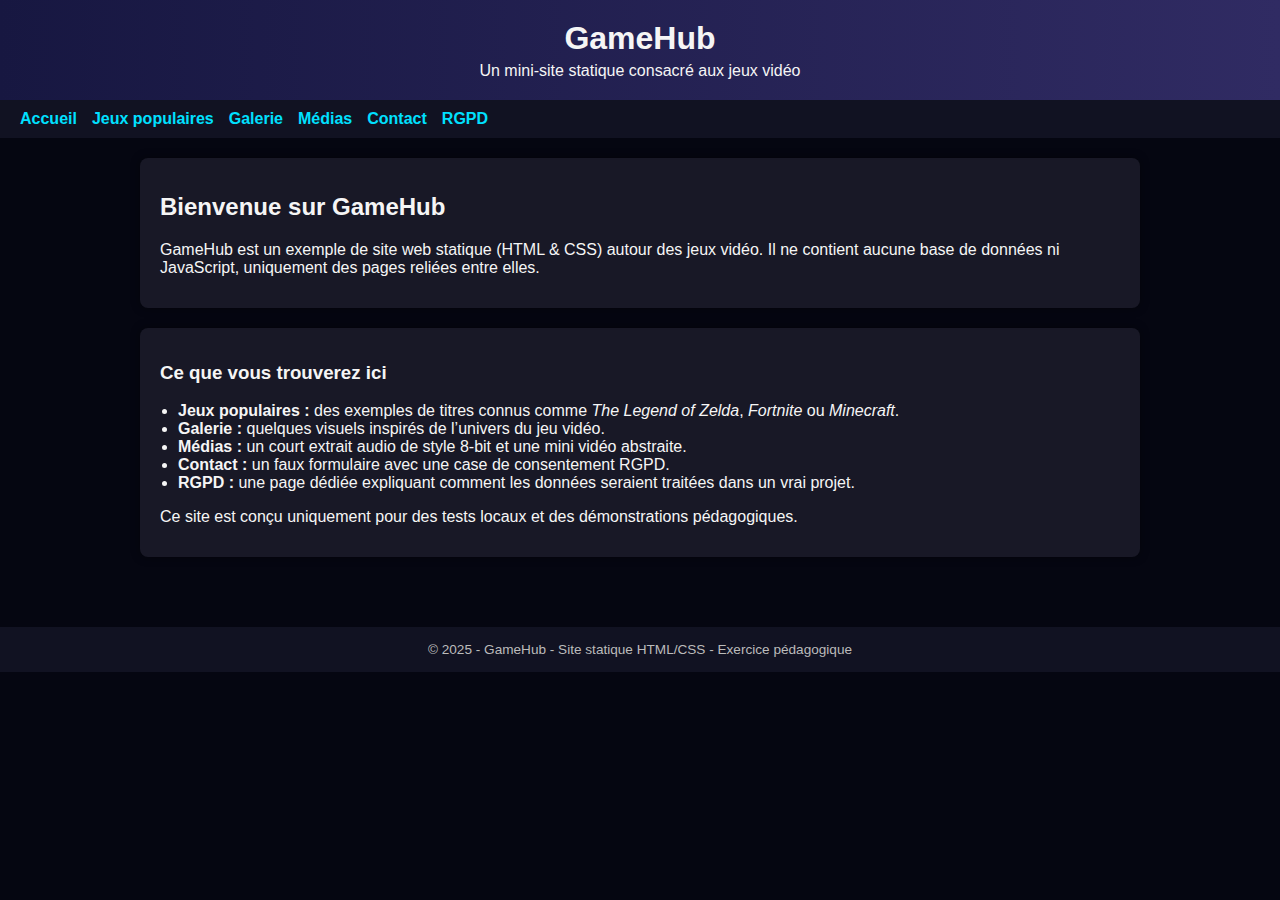
<file: index.html>
<!DOCTYPE html>
<html lang="fr">
<head>
    <meta charset="UTF-8">
    <title>GameHub - Accueil</title>
    <link rel="stylesheet" href="css/style.css">
</head>
<body>
<header>
    <h1>GameHub</h1>
    <p>Un mini-site statique consacré aux jeux vidéo</p>
</header>
<nav>
    <a href="index.html">Accueil</a>
    <a href="jeux.html">Jeux populaires</a>
    <a href="galerie.html">Galerie</a>
    <a href="medias.html">Médias</a>
    <a href="contact.html">Contact</a>
    <a href="rgpd.html">RGPD</a>
</nav>
<main>

<section class="card">
    <h2>Bienvenue sur GameHub</h2>
    <p>
        GameHub est un exemple de site web statique (HTML &amp; CSS) autour des jeux vidéo. 
        Il ne contient aucune base de données ni JavaScript, uniquement des pages reliées entre elles.
    </p>
</section>
<section class="card">
    <h3>Ce que vous trouverez ici</h3>
    <ul>
        <li><strong>Jeux populaires :</strong> des exemples de titres connus comme <em>The Legend of Zelda</em>, <em>Fortnite</em> ou <em>Minecraft</em>.</li>
        <li><strong>Galerie :</strong> quelques visuels inspirés de l’univers du jeu vidéo.</li>
        <li><strong>Médias :</strong> un court extrait audio de style 8‑bit et une mini vidéo abstraite.</li>
        <li><strong>Contact :</strong> un faux formulaire avec une case de consentement RGPD.</li>
        <li><strong>RGPD :</strong> une page dédiée expliquant comment les données seraient traitées dans un vrai projet.</li>
    </ul>
    <p>
        Ce site est conçu uniquement pour des tests locaux et des démonstrations pédagogiques.
    </p>
</section>

</main>
<footer>
    &copy; 2025 - GameHub - Site statique HTML/CSS - Exercice pédagogique
</footer>
</body>
</html>
</file>
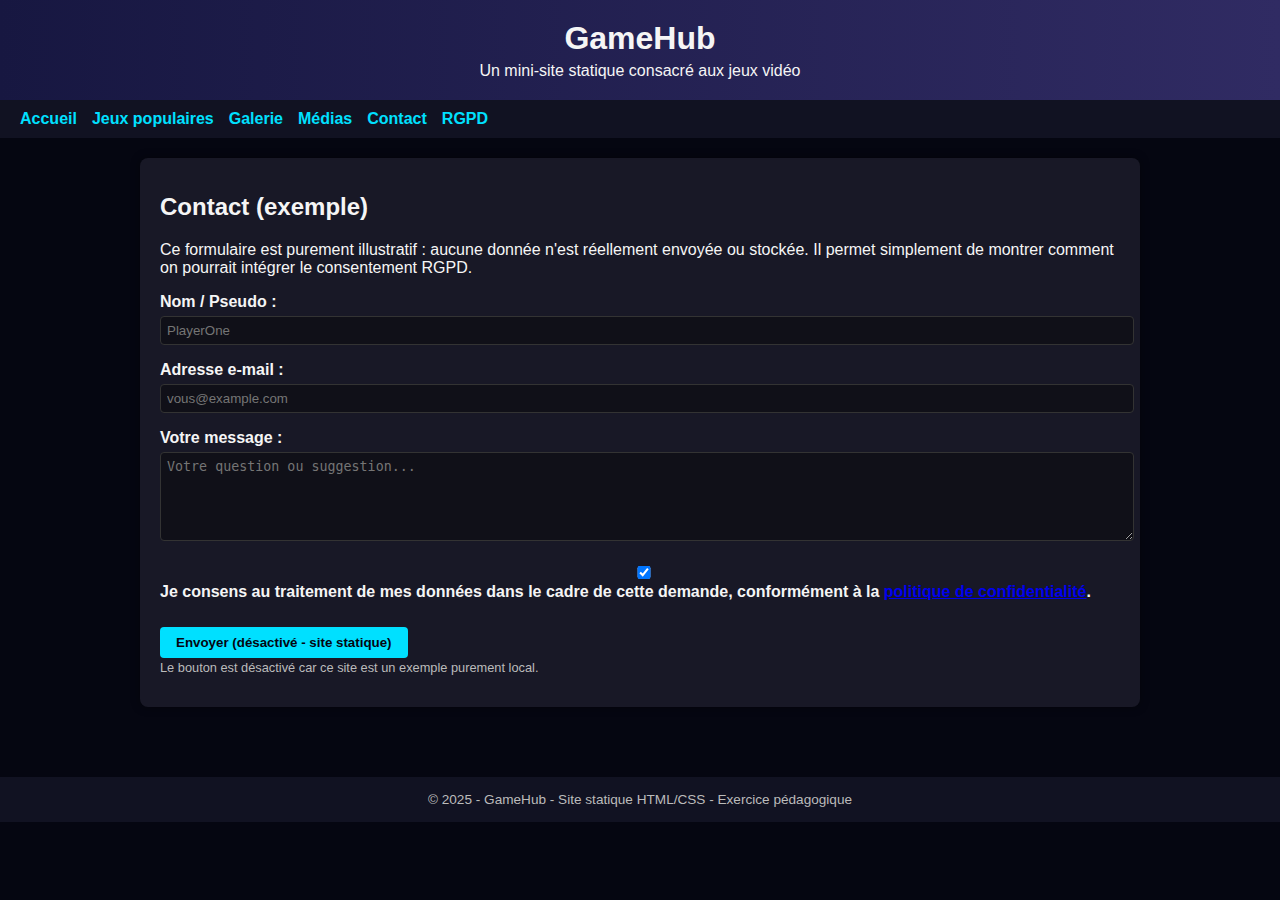
<file: contact.html>
<!DOCTYPE html>
<html lang="fr">
<head>
    <meta charset="UTF-8">
    <title>GameHub - Contact</title>
    <link rel="stylesheet" href="css/style.css">
</head>
<body>
<header>
    <h1>GameHub</h1>
    <p>Un mini-site statique consacré aux jeux vidéo</p>
</header>
<nav>
    <a href="index.html">Accueil</a>
    <a href="jeux.html">Jeux populaires</a>
    <a href="galerie.html">Galerie</a>
    <a href="medias.html">Médias</a>
    <a href="contact.html">Contact</a>
    <a href="rgpd.html">RGPD</a>
</nav>
<main>

<section class="card">
    <h2>Contact (exemple)</h2>
    <p>
        Ce formulaire est purement illustratif : aucune donnée n'est réellement envoyée ou stockée. 
        Il permet simplement de montrer comment on pourrait intégrer le consentement RGPD.
    </p>
    <form>
        <p>
            <label>Nom / Pseudo :
                <input type="text" name="nom" placeholder="PlayerOne">
            </label>
        </p>
        <p>
            <label>Adresse e-mail :
                <input type="email" name="email" placeholder="vous@example.com">
            </label>
        </p>
        <p>
            <label>Votre message :
                <textarea name="message" rows="5" placeholder="Votre question ou suggestion..."></textarea>
            </label>
        </p>
        <p>
            <label>
                <input type="checkbox" name="rgpd" checked>
                Je consens au traitement de mes données dans le cadre de cette demande, conformément à la
                <a href="rgpd.html">politique de confidentialité</a>.
            </label>
        </p>
        <p>
            <button type="submit" disabled>Envoyer (désactivé - site statique)</button><br>
            <small>Le bouton est désactivé car ce site est un exemple purement local.</small>
        </p>
    </form>
</section>

</main>
<footer>
    &copy; 2025 - GameHub - Site statique HTML/CSS - Exercice pédagogique
</footer>
</body>
</html>
</file>
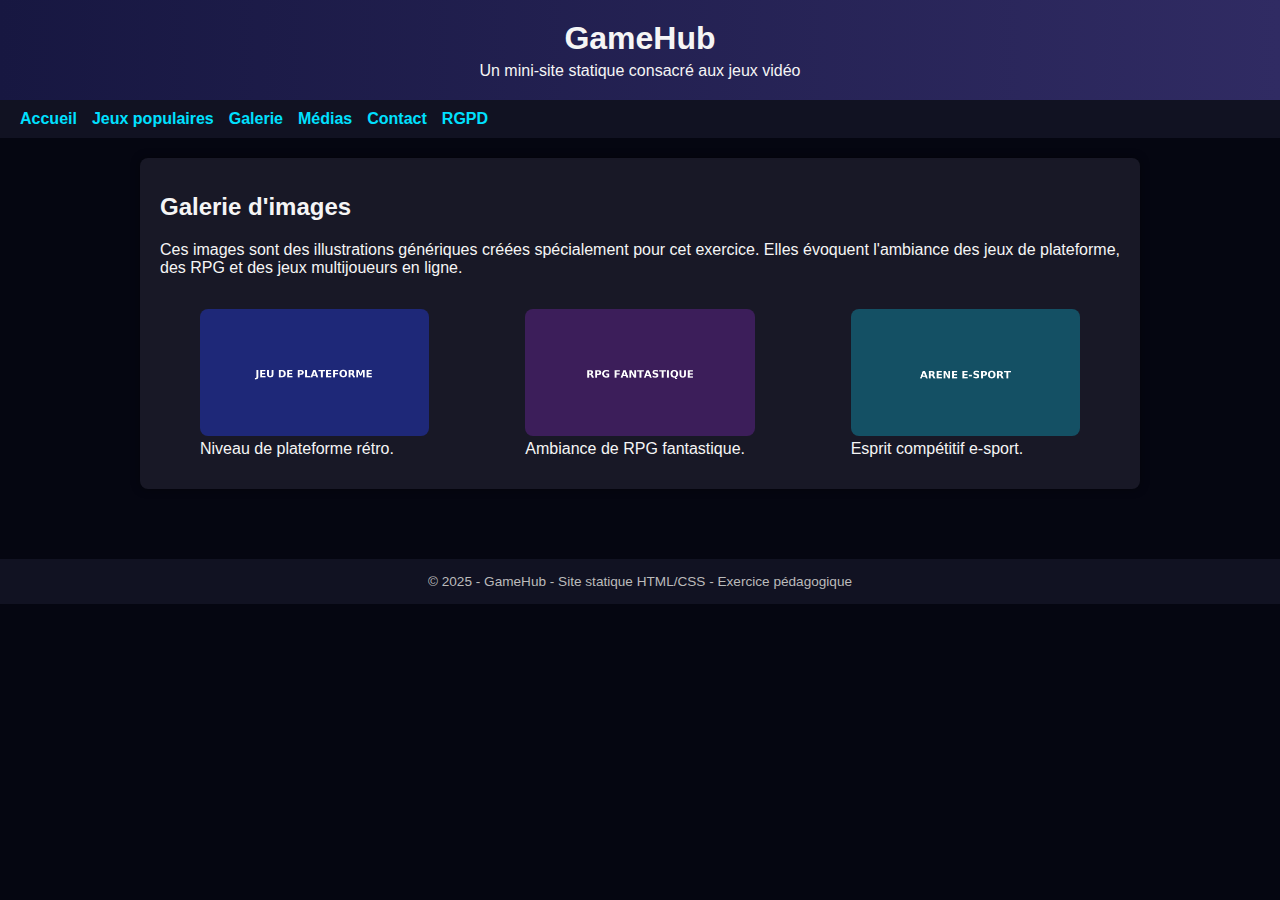
<file: galerie.html>
<!DOCTYPE html>
<html lang="fr">
<head>
    <meta charset="UTF-8">
    <title>GameHub - Galerie</title>
    <link rel="stylesheet" href="css/style.css">
</head>
<body>
<header>
    <h1>GameHub</h1>
    <p>Un mini-site statique consacré aux jeux vidéo</p>
</header>
<nav>
    <a href="index.html">Accueil</a>
    <a href="jeux.html">Jeux populaires</a>
    <a href="galerie.html">Galerie</a>
    <a href="medias.html">Médias</a>
    <a href="contact.html">Contact</a>
    <a href="rgpd.html">RGPD</a>
</nav>
<main>

<section class="card">
    <h2>Galerie d'images</h2>
    <p>
        Ces images sont des illustrations génériques créées spécialement pour cet exercice. 
        Elles évoquent l'ambiance des jeux de plateforme, des RPG et des jeux multijoueurs en ligne.
    </p>
    <div class="gallery">
        <figure>
            <img src="media/images/game_platformer.png" alt="Scène de jeu de plateforme stylisée">
            <figcaption>Niveau de plateforme rétro.</figcaption>
        </figure>
        <figure>
            <img src="media/images/game_rpg.png" alt="Scène de RPG stylisée">
            <figcaption>Ambiance de RPG fantastique.</figcaption>
        </figure>
        <figure>
            <img src="media/images/game_esport.png" alt="Scène e-sport stylisée">
            <figcaption>Esprit compétitif e-sport.</figcaption>
        </figure>
    </div>
</section>

</main>
<footer>
    &copy; 2025 - GameHub - Site statique HTML/CSS - Exercice pédagogique
</footer>
</body>
</html>
</file>
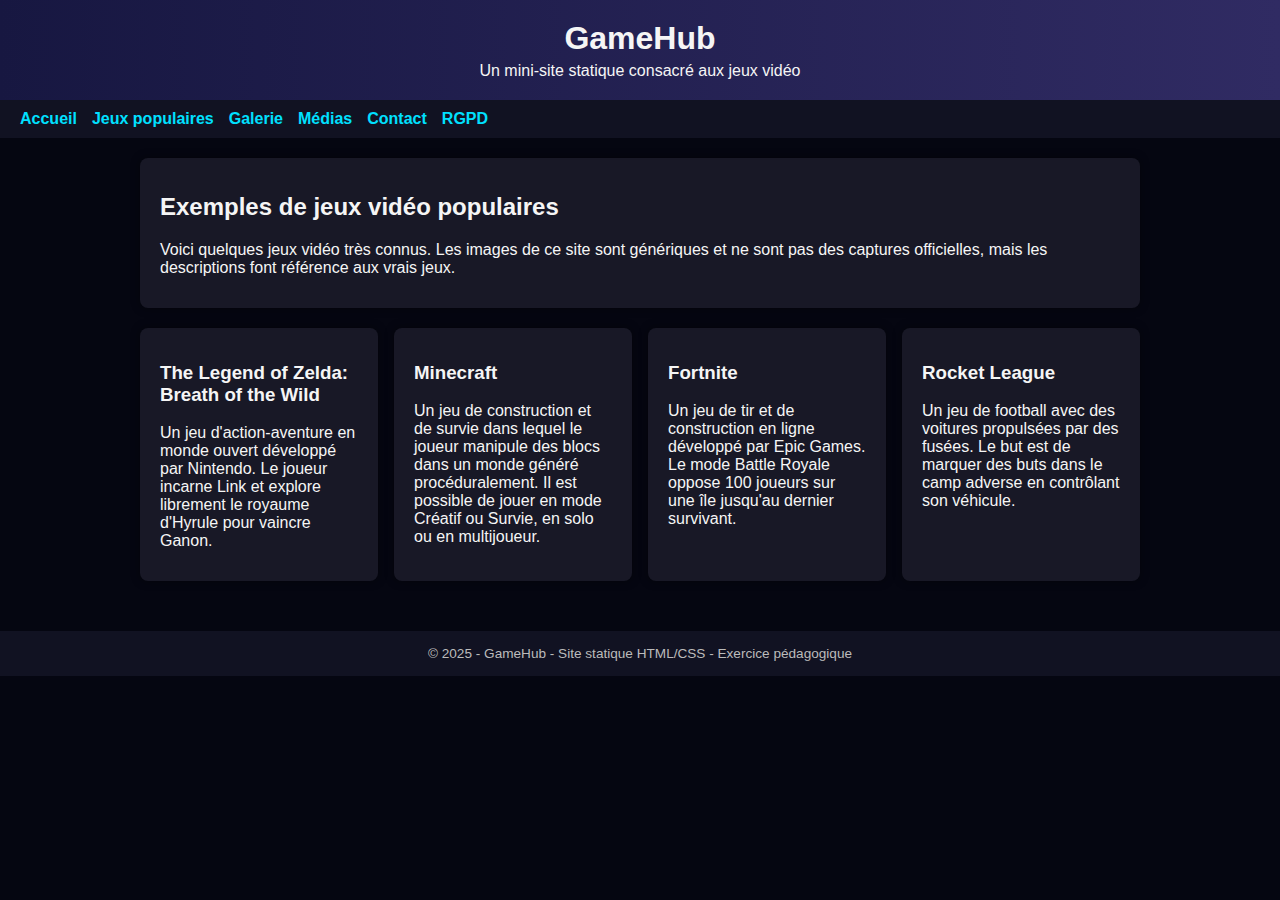
<file: jeux.html>
<!DOCTYPE html>
<html lang="fr">
<head>
    <meta charset="UTF-8">
    <title>GameHub - Jeux populaires</title>
    <link rel="stylesheet" href="css/style.css">
</head>
<body>
<header>
    <h1>GameHub</h1>
    <p>Un mini-site statique consacré aux jeux vidéo</p>
</header>
<nav>
    <a href="index.html">Accueil</a>
    <a href="jeux.html">Jeux populaires</a>
    <a href="galerie.html">Galerie</a>
    <a href="medias.html">Médias</a>
    <a href="contact.html">Contact</a>
    <a href="rgpd.html">RGPD</a>
</nav>
<main>

<section class="card">
    <h2>Exemples de jeux vidéo populaires</h2>
    <p>
        Voici quelques jeux vidéo très connus. Les images de ce site sont génériques et ne sont pas des captures officielles, 
        mais les descriptions font référence aux vrais jeux.
    </p>
</section>
<section class="grid">
    <article class="card">
        <h3>The Legend of Zelda: Breath of the Wild</h3>
        <p>
            Un jeu d'action-aventure en monde ouvert développé par Nintendo. 
            Le joueur incarne Link et explore librement le royaume d'Hyrule pour vaincre Ganon.
        </p>
    </article>
    <article class="card">
        <h3>Minecraft</h3>
        <p>
            Un jeu de construction et de survie dans lequel le joueur manipule des blocs dans un monde généré 
            procéduralement. Il est possible de jouer en mode Créatif ou Survie, en solo ou en multijoueur.
        </p>
    </article>
    <article class="card">
        <h3>Fortnite</h3>
        <p>
            Un jeu de tir et de construction en ligne développé par Epic Games. 
            Le mode Battle Royale oppose 100 joueurs sur une île jusqu'au dernier survivant.
        </p>
    </article>
    <article class="card">
        <h3>Rocket League</h3>
        <p>
            Un jeu de football avec des voitures propulsées par des fusées. 
            Le but est de marquer des buts dans le camp adverse en contrôlant son véhicule.
        </p>
    </article>
</section>

</main>
<footer>
    &copy; 2025 - GameHub - Site statique HTML/CSS - Exercice pédagogique
</footer>
</body>
</html>
</file>
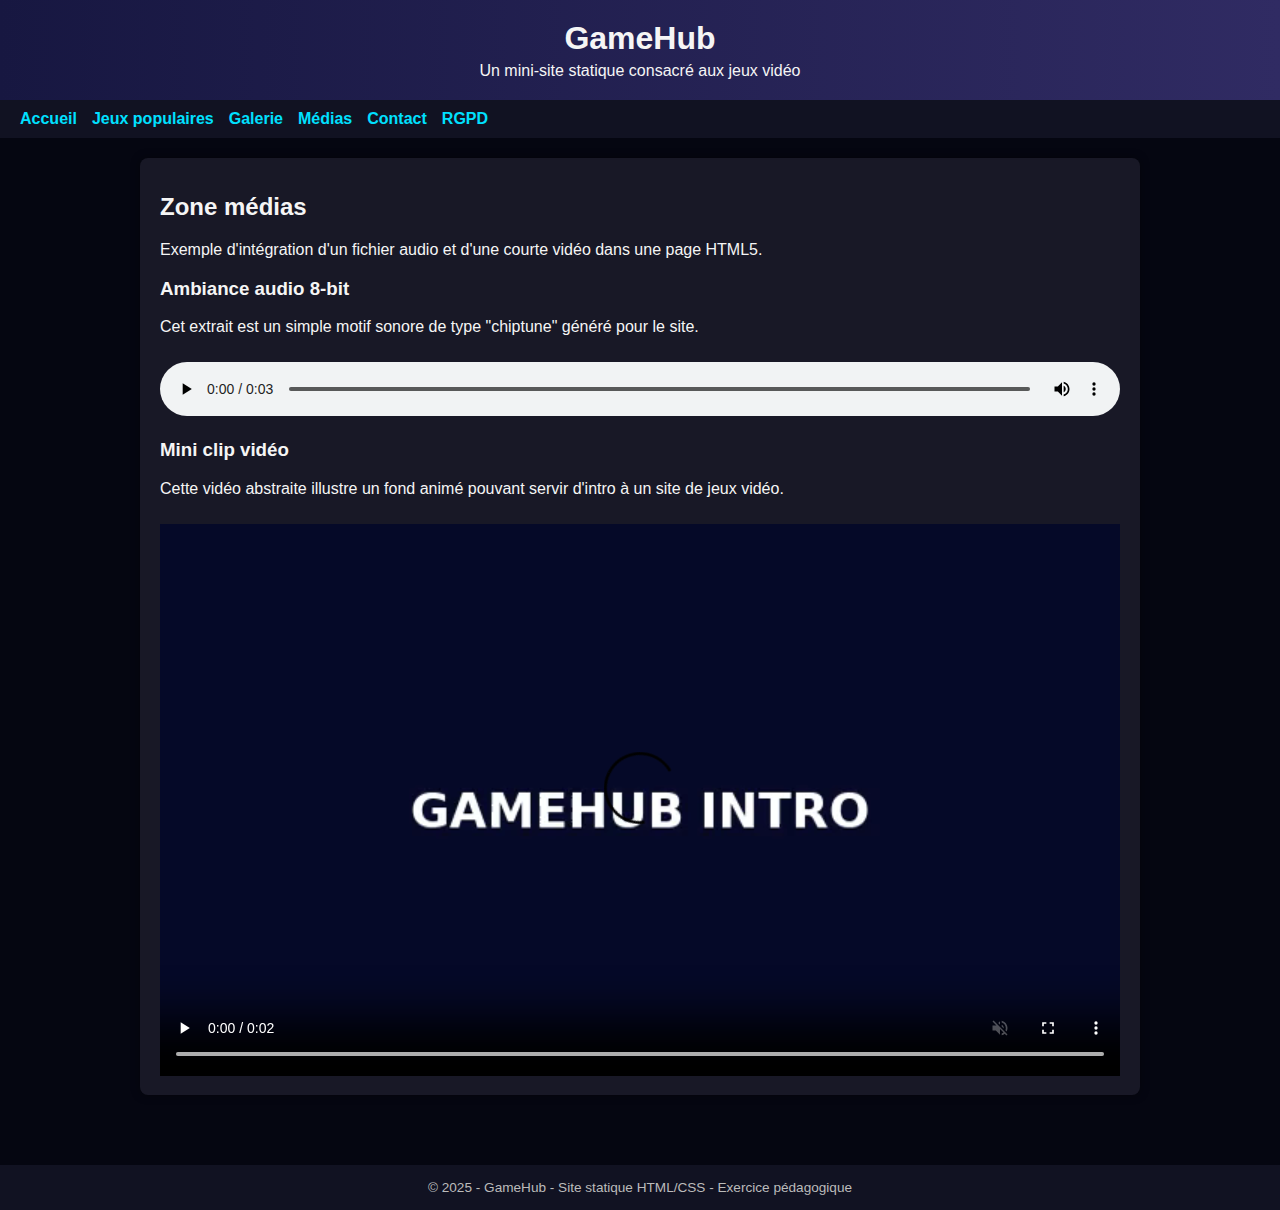
<file: medias.html>
<!DOCTYPE html>
<html lang="fr">
<head>
    <meta charset="UTF-8">
    <title>GameHub - Médias</title>
    <link rel="stylesheet" href="css/style.css">
</head>
<body>
<header>
    <h1>GameHub</h1>
    <p>Un mini-site statique consacré aux jeux vidéo</p>
</header>
<nav>
    <a href="index.html">Accueil</a>
    <a href="jeux.html">Jeux populaires</a>
    <a href="galerie.html">Galerie</a>
    <a href="medias.html">Médias</a>
    <a href="contact.html">Contact</a>
    <a href="rgpd.html">RGPD</a>
</nav>
<main>

<section class="card">
    <h2>Zone médias</h2>
    <p>
        Exemple d'intégration d'un fichier audio et d'une courte vidéo dans une page HTML5.
    </p>
    <h3>Ambiance audio 8‑bit</h3>
    <p>
        Cet extrait est un simple motif sonore de type "chiptune" généré pour le site.
    </p>
    <audio controls>
        <source src="media/audio/ambiance_8bit.wav" type="audio/wav">
        Votre navigateur ne supporte pas l'élément audio.
    </audio>

    <h3>Mini clip vidéo</h3>
    <p>
        Cette vidéo abstraite illustre un fond animé pouvant servir d'intro à un site de jeux vidéo.
    </p>
    <video controls loop muted>
        <source src="media/video/game_intro.mp4" type="video/mp4">
        Votre navigateur ne supporte pas la vidéo HTML5.
    </video>
</section>

</main>
<footer>
    &copy; 2025 - GameHub - Site statique HTML/CSS - Exercice pédagogique
</footer>
</body>
</html>
</file>
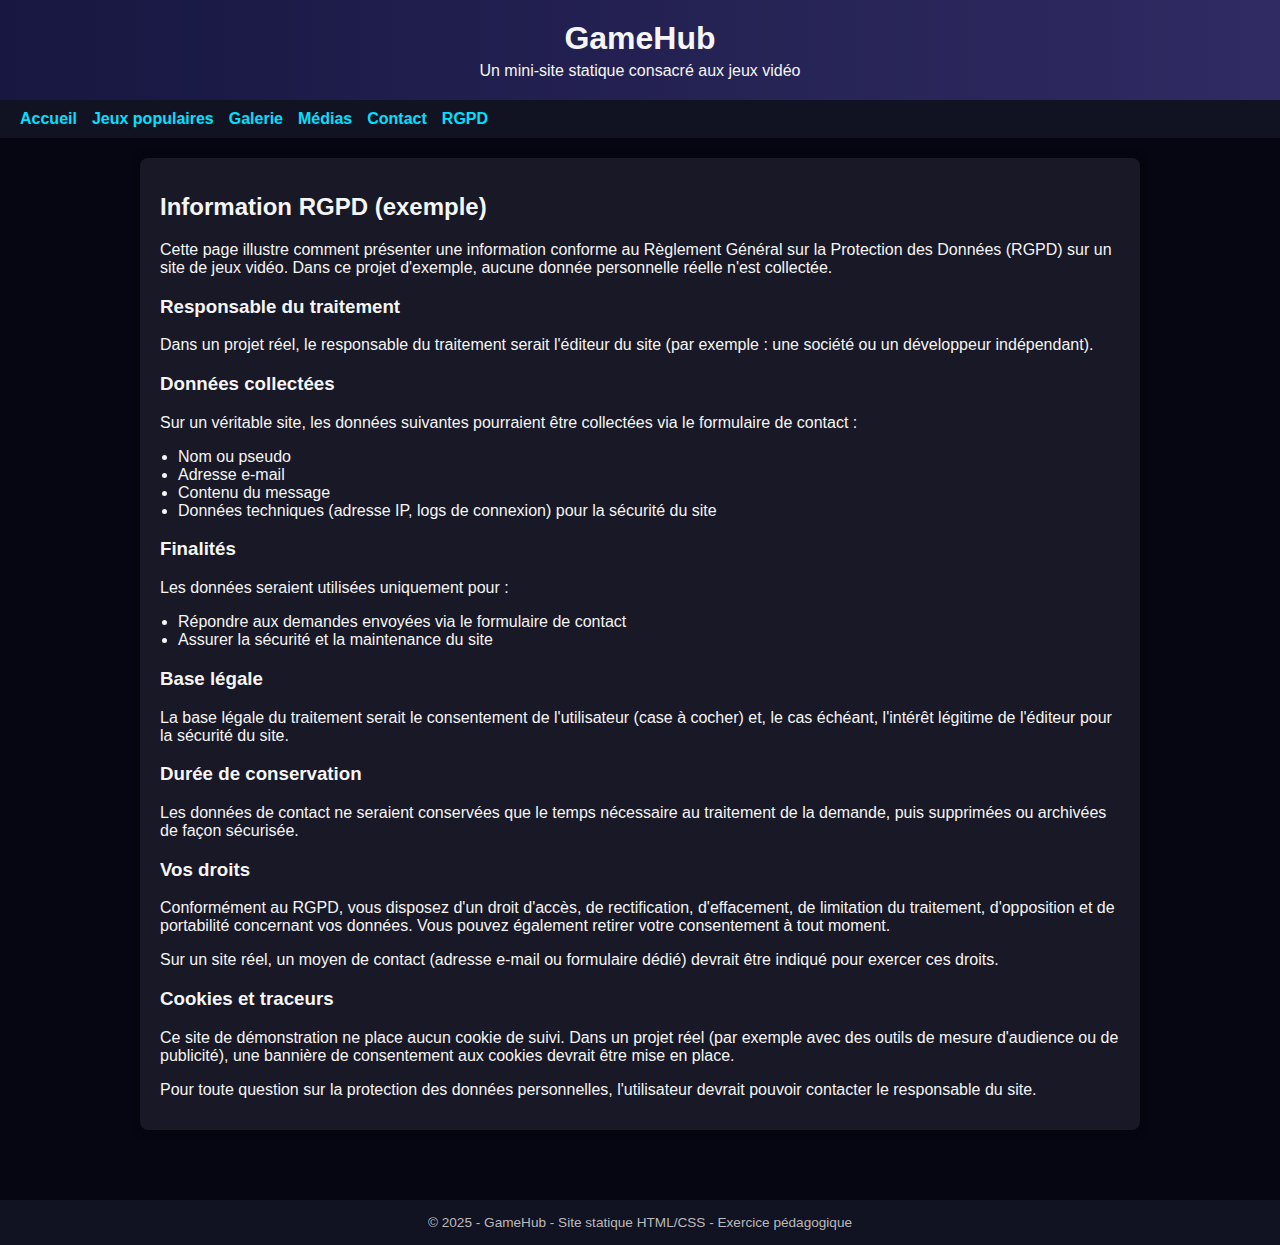
<file: rgpd.html>
<!DOCTYPE html>
<html lang="fr">
<head>
    <meta charset="UTF-8">
    <title>GameHub - RGPD</title>
    <link rel="stylesheet" href="css/style.css">
</head>
<body>
<header>
    <h1>GameHub</h1>
    <p>Un mini-site statique consacré aux jeux vidéo</p>
</header>
<nav>
    <a href="index.html">Accueil</a>
    <a href="jeux.html">Jeux populaires</a>
    <a href="galerie.html">Galerie</a>
    <a href="medias.html">Médias</a>
    <a href="contact.html">Contact</a>
    <a href="rgpd.html">RGPD</a>
</nav>
<main>

<section class="card">
    <h2>Information RGPD (exemple)</h2>
    <p>
        Cette page illustre comment présenter une information conforme au Règlement Général sur la Protection des Données (RGPD)
        sur un site de jeux vidéo. Dans ce projet d'exemple, aucune donnée personnelle réelle n'est collectée.
    </p>
    <h3>Responsable du traitement</h3>
    <p>
        Dans un projet réel, le responsable du traitement serait l'éditeur du site (par exemple : une société ou un développeur indépendant).
    </p>
    <h3>Données collectées</h3>
    <p>
        Sur un véritable site, les données suivantes pourraient être collectées via le formulaire de contact :
    </p>
    <ul>
        <li>Nom ou pseudo</li>
        <li>Adresse e-mail</li>
        <li>Contenu du message</li>
        <li>Données techniques (adresse IP, logs de connexion) pour la sécurité du site</li>
    </ul>
    <h3>Finalités</h3>
    <p>Les données seraient utilisées uniquement pour :</p>
    <ul>
        <li>Répondre aux demandes envoyées via le formulaire de contact</li>
        <li>Assurer la sécurité et la maintenance du site</li>
    </ul>
    <h3>Base légale</h3>
    <p>
        La base légale du traitement serait le consentement de l'utilisateur (case à cocher) et, le cas échéant,
        l'intérêt légitime de l'éditeur pour la sécurité du site.
    </p>
    <h3>Durée de conservation</h3>
    <p>
        Les données de contact ne seraient conservées que le temps nécessaire au traitement de la demande, puis supprimées ou archivées de façon sécurisée.
    </p>
    <h3>Vos droits</h3>
    <p>
        Conformément au RGPD, vous disposez d'un droit d'accès, de rectification, d'effacement, de limitation du traitement,
        d'opposition et de portabilité concernant vos données. Vous pouvez également retirer votre consentement à tout moment.
    </p>
    <p>
        Sur un site réel, un moyen de contact (adresse e-mail ou formulaire dédié) devrait être indiqué pour exercer ces droits.
    </p>
    <h3>Cookies et traceurs</h3>
    <p>
        Ce site de démonstration ne place aucun cookie de suivi. Dans un projet réel (par exemple avec des outils de mesure d'audience
        ou de publicité), une bannière de consentement aux cookies devrait être mise en place.
    </p>
    <p>
        Pour toute question sur la protection des données personnelles, l'utilisateur devrait pouvoir contacter le responsable du site.
    </p>
</section>

</main>
<footer>
    &copy; 2025 - GameHub - Site statique HTML/CSS - Exercice pédagogique
</footer>
</body>
</html>
</file>
<file: css/style.css>
body {
    font-family: Arial, sans-serif;
    margin: 0;
    padding: 0;
    background: #050611;
    color: #f5f5f5;
}
header {
    background: linear-gradient(90deg, #171741, #302b63);
    padding: 20px;
    text-align: center;
}
header h1 {
    margin: 0;
}
header p {
    margin: 5px 0 0;
}
nav {
    background: #111222;
    padding: 10px 20px;
    display: flex;
    gap: 15px;
    flex-wrap: wrap;
}
nav a {
    color: #00e0ff;
    text-decoration: none;
    font-weight: bold;
}
nav a:hover {
    text-decoration: underline;
}
main {
    padding: 20px;
    max-width: 1000px;
    margin: 0 auto;
}
.card {
    background: #181826;
    padding: 15px 20px;
    border-radius: 8px;
    margin-bottom: 20px;
    box-shadow: 0 0 10px rgba(0,0,0,0.4);
}
.grid {
    display: grid;
    grid-template-columns: repeat(auto-fit, minmax(230px, 1fr));
    gap: 16px;
}
.grid .card {
    margin: 0;
}
.gallery {
    display: grid;
    grid-template-columns: repeat(auto-fit, minmax(220px, 1fr));
    gap: 16px;
}
.gallery img {
    width: 100%;
    border-radius: 8px;
}
footer {
    text-align: center;
    padding: 15px;
    background: #111222;
    margin-top: 30px;
    font-size: 0.85em;
    color: #bbbbbb;
}
audio, video {
    width: 100%;
    margin-top: 10px;
}
small {
    font-size: 0.8em;
    color: #bbbbbb;
}
form input, form textarea {
    width: 100%;
    margin-top: 5px;
    padding: 6px;
    border-radius: 4px;
    border: 1px solid #333;
    background: #101018;
    color: #f5f5f5;
}
form label {
    font-weight: bold;
}
form button {
    background: #00e0ff;
    border: none;
    color: #050611;
    font-weight: bold;
    padding: 8px 16px;
    border-radius: 4px;
    cursor: not-allowed;
    margin-top: 10px;
}
ul {
    padding-left: 18px;
}
</file>
